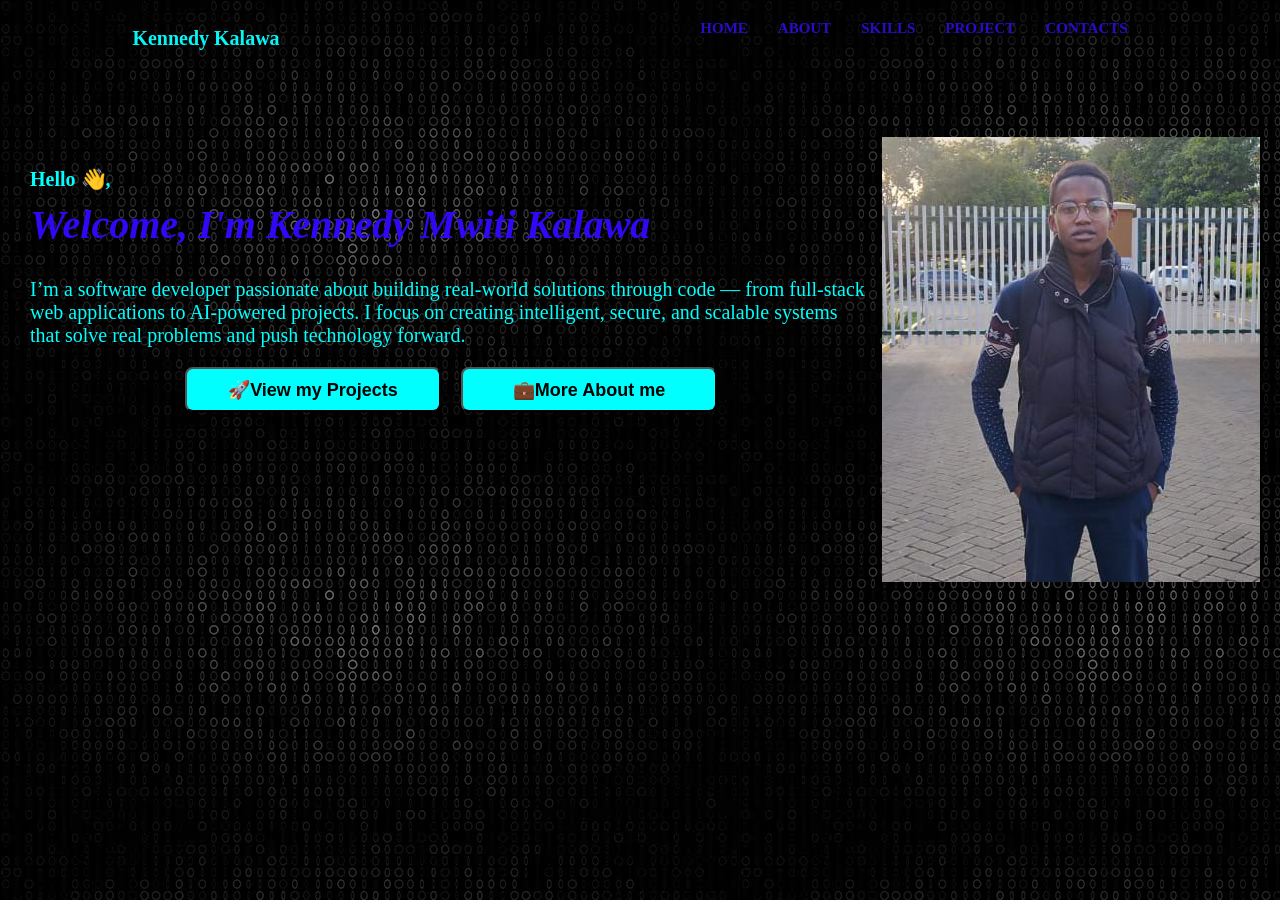
<file: index.html>
<!DOCTYPE html>
<html lang="en">
<head>
    <meta charset="UTF-8">
    <meta name="viewport" content="width=device-width, initial-scale=1.0">
    <title>Kenny Portfolio</title>
    <link rel="stylesheet" href="./portfolio.css">
</head>
<body>
     <section class="hero-section1">
        <p class="p1">Kennedy Kalawa</p>
        <!-- <div class="hero">
            <div class="name">
                
            </div> 
            </div> -->
            <div  class="nav-tags">
            <a href="#">Home</a>
            <a href="./About.html">About</a>
            <a href="./Skills.html">Skills</a>
            <a href="">Project</a>
            <a href="./Contacts.html">Contacts</a>
            </div>

        
     </section>
     <section class="section2">
        <div class="me">
            <h4>Hello 👋, </h4>
            <h2>Welcome, I'm Kennedy Mwiti Kalawa</h2>
            <p>I’m a software developer passionate about building real-world solutions through code — from full-stack web applications to AI-powered projects. I focus on creating intelligent, secure, and scalable systems that solve real problems and push technology forward.</p>
            <div class="button">
                <a href="./projects.html"><button class="btn">🚀View my Projects</button></a>
                <a href="./About.html"><button class="btn">💼More About me</button></a>
            </div>
        </div>
        <div class="my-img">
            <img src="./me.jpeg" alt="me">
        </div>
        
     </section>
</body>
</html>
</file>
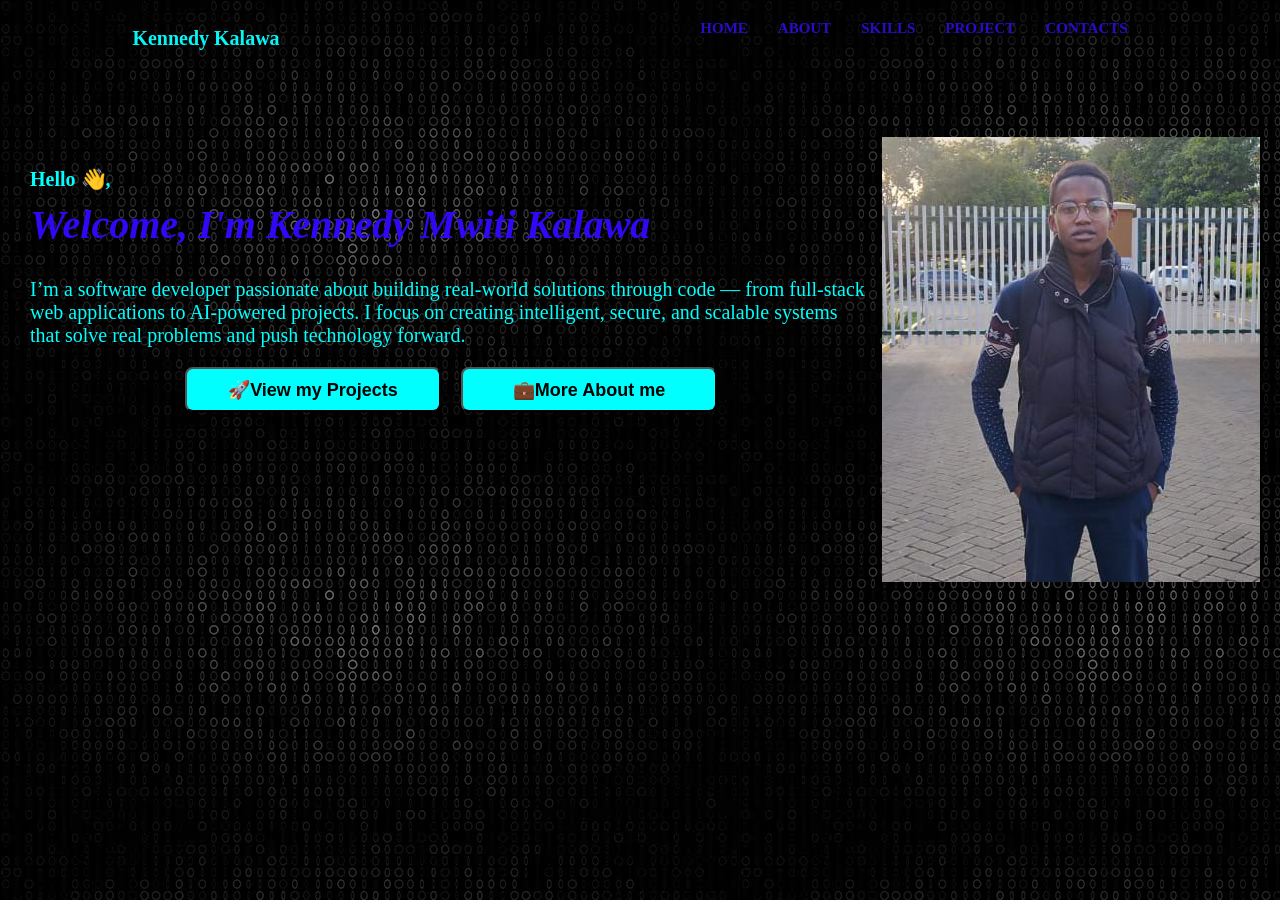
<file: Mon(10th)-Personal portfolio/index.html>
<!DOCTYPE html>
<html lang="en">
<head>
    <meta charset="UTF-8">
    <meta name="viewport" content="width=device-width, initial-scale=1.0">
    <title>Kenny Portfolio</title>
    <link rel="stylesheet" href="./portfolio.css">
</head>
<body>
     <section class="hero-section1">
        <p class="p1">Kennedy Kalawa</p>
        <!-- <div class="hero">
            <div class="name">
                
            </div> 
            </div> -->
            <div  class="nav-tags">
            <a href="#">Home</a>
            <a href="./About.html">About</a>
            <a href="./Skills.html">Skills</a>
            <a href="">Project</a>
            <a href="./Contacts.html">Contacts</a>
            </div>

        
     </section>
     <section class="section2">
        <div class="me">
            <h4>Hello 👋, </h4>
            <h2>Welcome, I'm Kennedy Mwiti Kalawa</h2>
            <p>I’m a software developer passionate about building real-world solutions through code — from full-stack web applications to AI-powered projects. I focus on creating intelligent, secure, and scalable systems that solve real problems and push technology forward.</p>
            <div class="button">
                <a href="./About.html"><button class="btn">🚀View my Projects</button></a>
                <a href="./About.html"><button class="btn">💼More About me</button></a>
            </div>
        </div>
        <div class="my-img">
            <img src="./me.jpeg" alt="me">
        </div>
        
     </section>
</body>
</html>
</file>
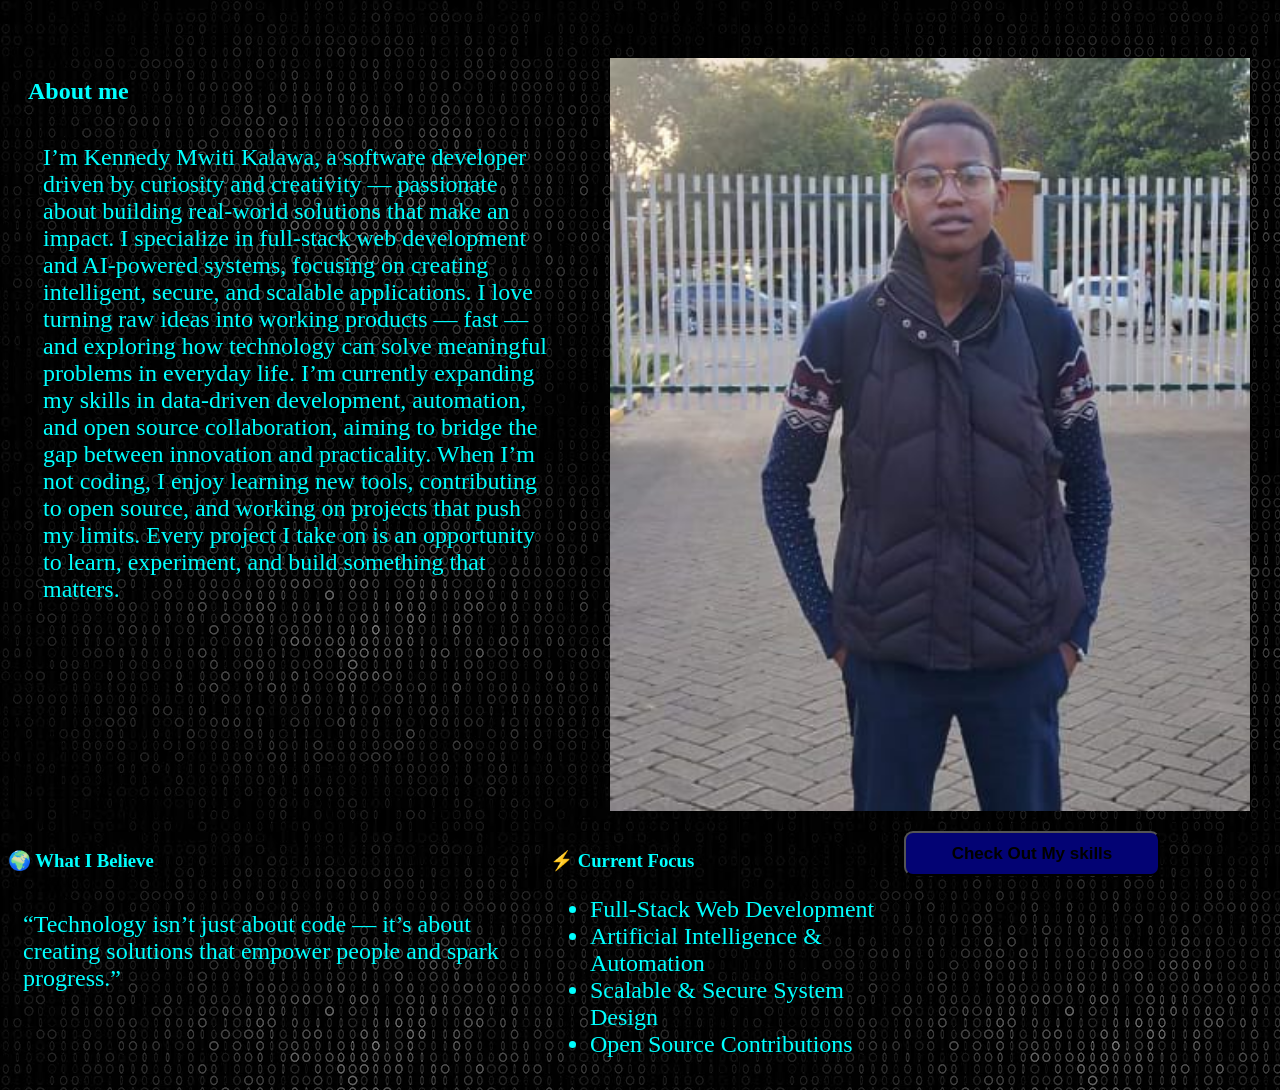
<file: About.html>
<!DOCTYPE html>
<html lang="en">
<head>
    <meta charset="UTF-8">
    <meta name="viewport" content="width=device-width, initial-scale=1.0">
    <title>About</title>
    <style>
        body{
            background-image: url("4.avif");
            /* display: flex; */
            width: 60vw;
        }
        .sect1{
            display: flex;
        }
        .p1{
            padding: 20px;
            margin-top: 30px ;
            color: aqua;
        }
        p{
            display: flex;
            justify-content: center;
            align-items: center;
            color: aqua;
            text-wrap: initial;
            width: 40vw;
            padding: 15px; ;
            gap: 26px;
            font-size: 24px;
            font-family: 'Times New Roman', Times, serif;
        }
        .me{
            display: flex;
            padding: 20px;
            margin-top: 30px ;
           
        }
        img{
             width: 50vw;
        }
        h3{
            color: aqua;
        }
        ul{
            color: aqua;
            font-size: 24px;
            font-family: 'Times New Roman', Times, serif;
        }
        .b-f{
            display: flex;
            width: 90vw;
        }
        button{
            cursor: pointer;
            width: 20vw;
            height: 5vh;
            border-radius: 9px;
            background-color: rgb(3, 3, 116);
            font-size: 17px;
            font-weight: 700;
        }
        button:hover{
            background-color: aqua;
        }
    </style>
</head>
<body>
    <div class="sect1">
    <div class="p1">
        <h2>About me</h2>
    <P>I’m Kennedy Mwiti Kalawa, a software developer driven by curiosity and creativity — passionate about building real-world solutions that make an impact.

I specialize in full-stack web development and AI-powered systems, focusing on creating intelligent, secure, and scalable applications. I love turning raw ideas into working products — fast — and exploring how technology can solve meaningful problems in everyday life.

I’m currently expanding my skills in data-driven development, automation, and open source collaboration, aiming to bridge the gap between innovation and practicality.

When I’m not coding, I enjoy learning new tools, contributing to open source, and working on projects that push my limits. Every project I take on is an opportunity to learn, experiment, and build something that matters.</P>
    </div>
    <div class="me">
        <img src="./me.jpeg" alt="me">
    </div>
    
</div>
<div class="b-f">
        <div>
            <h3>🌍 What I Believe</h3>
        <p>“Technology isn’t just about code — it’s about creating solutions that empower people and spark progress.”</p>
    </div>
        <div>
            <h3>⚡ Current Focus</h3>
    <ul>
        <li>Full-Stack Web Development</li>
        <li>Artificial Intelligence & Automation</li>
        <li>Scalable & Secure System Design</li>
        <li>Open Source Contributions</li>
    </ul>

        </div>
        <div>
            <a href="./Skills.html"><button>Check Out My skills</button></a>
        </div>
    </div>
</body>
</html>
</file>
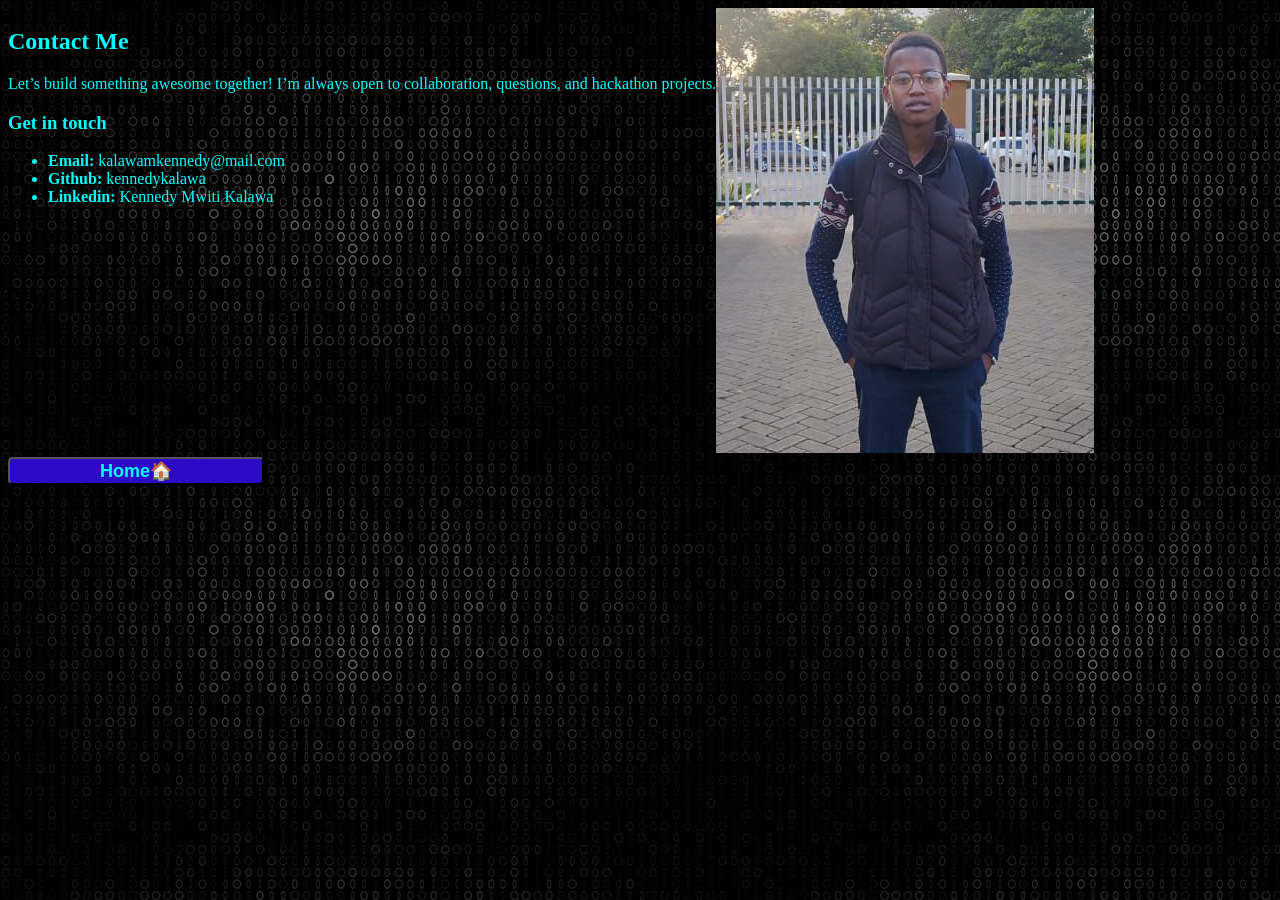
<file: Contacts.html>
<!DOCTYPE html>
<html lang="en">
<head>
    <meta charset="UTF-8">
    <meta name="viewport" content="width=device-width, initial-scale=1.0">
    <title>Document</title>
    <link rel="stylesheet" href="https://cdnjs.cloudflare.com/ajax/libs/font-awesome/6.5.1/css/all.min.css" integrity="sha512-DTOQO9RWCH3ppGqcWaEA1BIZOC6xxalwEsw9c2QQeAIftl+Vegovlnee1c9QX4TctnWMn13TZye+giMm8e2LwA==" crossorigin="anonymous" referrerpolicy="no-referrer" />
<style>
    body{
        background-image: url("./4.avif");
    }
    section{
        color: aqua;
        display: flex;
    }
   a{
    text-decoration: none;
    color: aqua;
   }
   a:hover{
    color: rgb(44, 10, 199);
   }
    button{
        width: 20vw;
        border-radius: 5px;
        background-color: rgb(44, 10, 199);
        font-size: 18px;
        font-weight: 700;
        color: aqua;
        cursor: pointer;

    }
    button:hover{
        background-color: aqua;
        color: rgb(44, 10, 199);
    }
</style>
</head>

<body>
    <section>
        <div>
    <h2>Contact Me</h2>
    <p>Let’s build something awesome together! I’m always open to collaboration, questions, and hackathon projects.</p>
    
    <div>
        <h3>Get in touch</h3>
        <p></p>
        <ul>
            <li><strong>Email:</strong> kalawamkennedy@mail.com</li>
            <li><strong>Github:</strong> <a href="https://github.com/kennedykalawa">kennedykalawa</a></li>
            <li><strong>Linkedin:</strong> <a href="https://www.linkedin.com/in/kennedy-mwiti-44a34b340/">Kennedy Mwiti Kalawa</a></li>
        </ul>
    </div>
    </div>
    <div>
        <img src="./me.jpeg" alt="me">
    </div>

    </section>
    <a href="./index.html"><button>Home🏠</button></a>
</body>
</html>
</file>
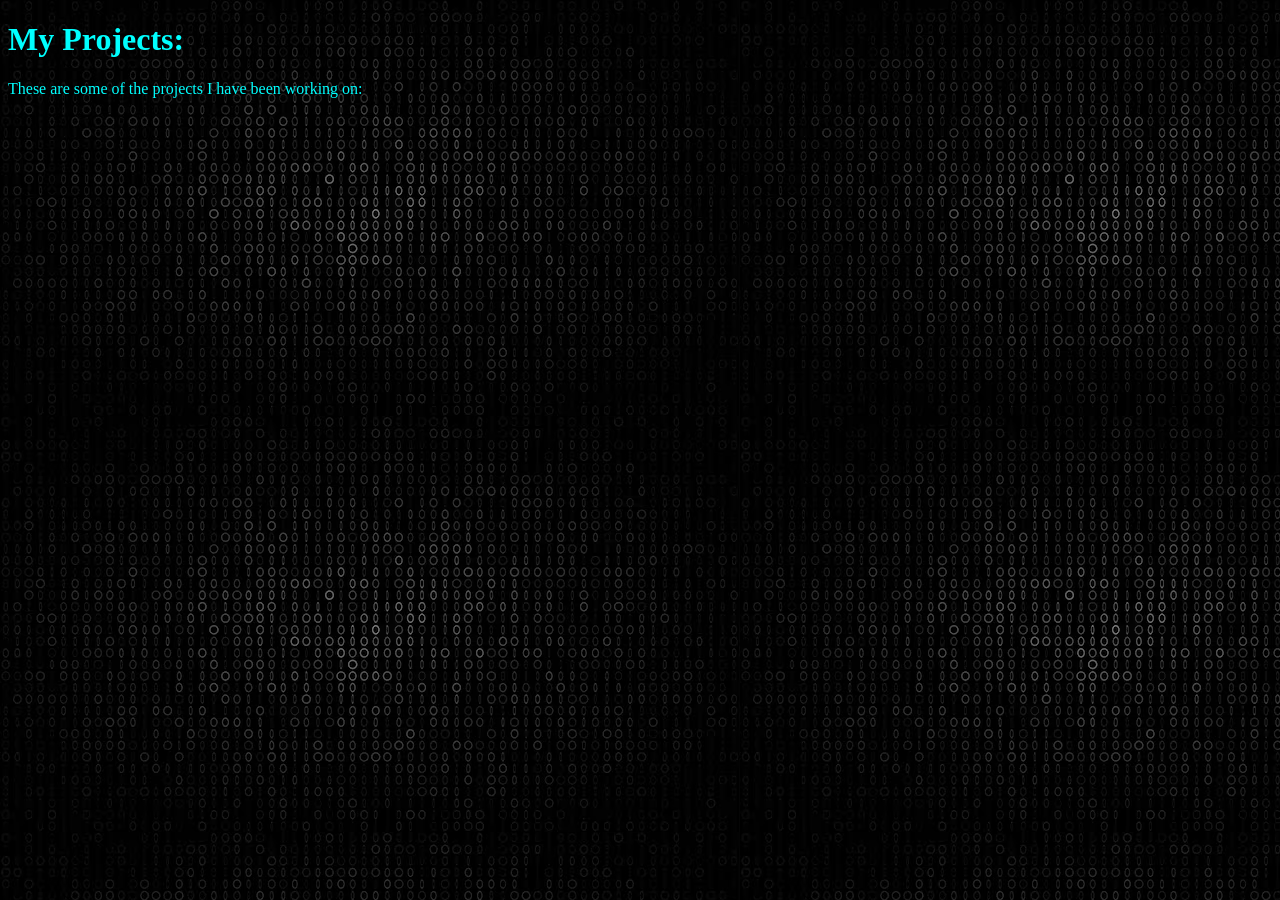
<file: projects.html>
<!DOCTYPE html>
<html lang="en">
<head>
    <meta charset="UTF-8">
    <meta name="viewport" content="width=device-width, initial-scale=1.0">
    <title>Document</title>
    <style>
        body{
            background-image: url("4.avif");
        }
       .hero{
        color: aqua;
       }
    </style>
</head>
<body>
    <div class="hero">
        <h1>My Projects:</h1>
        <p>These are some of the projects I have been working on:</p>
    </div>
    

</body>
</html>
</file>
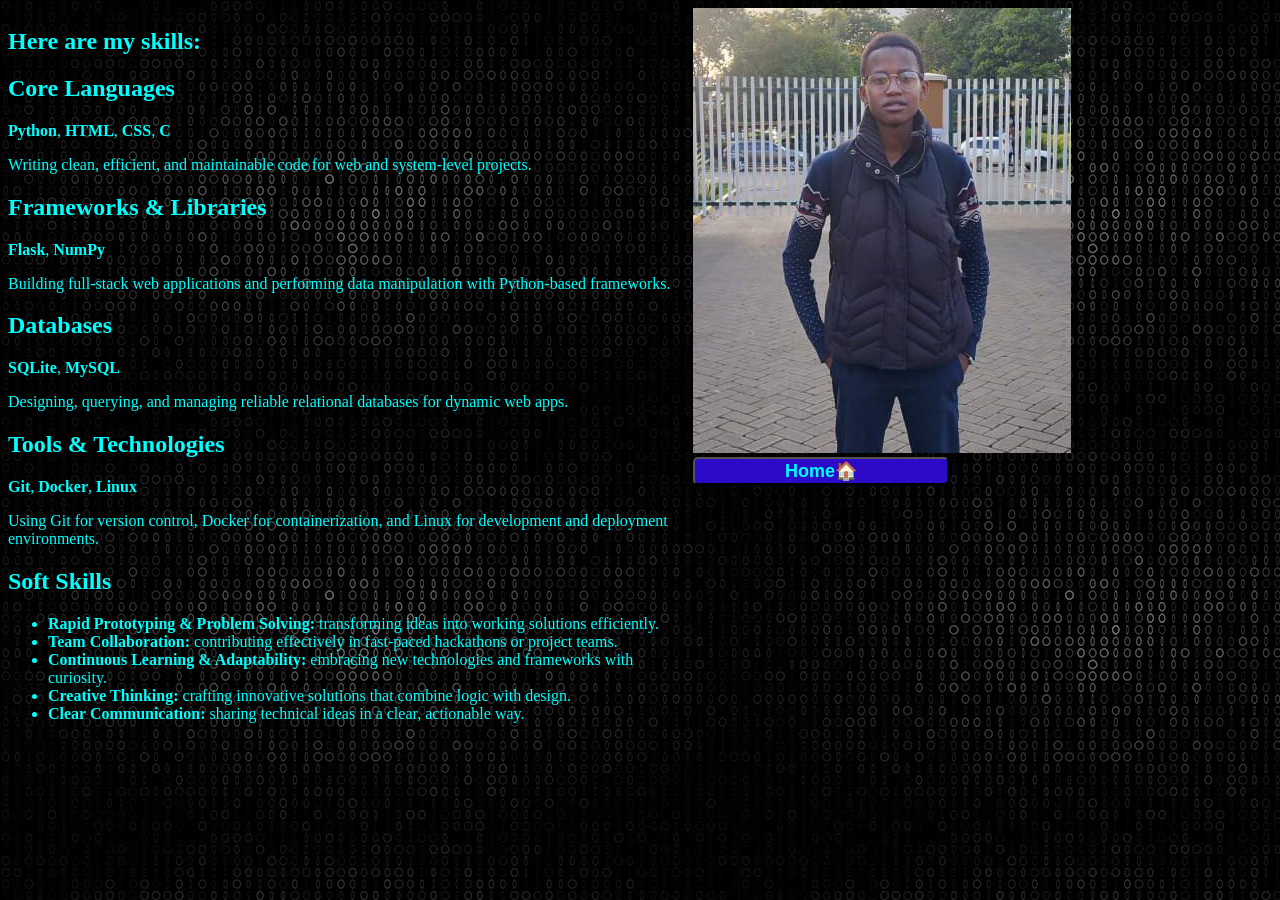
<file: Skills.html>
<!DOCTYPE html>
<html lang="en">
<head>
    <meta charset="UTF-8">
    <meta name="viewport" content="width=device-width, initial-scale=1.0">
    <title>Skills</title>
    <style>
        body{
            background-image: url("./4.avif");
            display: flex;
        }
        section{
            color: aqua;
        }
         button{
        width: 20vw;
        border-radius: 5px;
        background-color: rgb(44, 10, 199);
        font-size: 18px;
        font-weight: 700;
        color: aqua;
        cursor: pointer;

    }
    button:hover{
        background-color: aqua;
        color: rgb(44, 10, 199);
    }
    </style>
</head>
<body>
    <section>
        <h1>Here are my skills:</h1>

        <div class="core">
        
      <h2>Core Languages</h2>
      <p><strong>Python</strong>, <strong>HTML</strong>, <strong>CSS</strong>, <strong>C</strong> </p>
      <p>Writing clean, efficient, and maintainable code for web and system-level projects.</p>
    
        </div>
    <div>
       <h2>Frameworks & Libraries</h2>
      <p><strong>Flask</strong>, <strong>NumPy</strong></p>
      <p>Building full-stack web applications and performing data manipulation with Python-based frameworks.</p>
    </div>
    <div>
      <h2>Databases</h2>
      <p><strong>SQLite</strong>, <strong>MySQL</strong></p>
      <p>Designing, querying, and managing reliable relational databases for dynamic web apps.</p>
    
    </div>
    <div>
        <h2>Tools & Technologies</h2>
      <p><strong>Git</strong>, <strong>Docker</strong>, <strong>Linux</strong></p>
      <p>Using Git for version control, Docker for containerization, and Linux for development and deployment environments.</p>
    </div>
    <div>
        <h2>Soft Skills</h2>
      <ul>
        <li><strong>Rapid Prototyping & Problem Solving:</strong> transforming ideas into working solutions efficiently.</li>
        <li><strong>Team Collaboration:</strong> contributing effectively in fast-paced hackathons or project teams.</li>
        <li><strong>Continuous Learning & Adaptability:</strong> embracing new technologies and frameworks with curiosity.</li>
        <li><strong>Creative Thinking:</strong> crafting innovative solutions that combine logic with design.</li>
        <li><strong>Clear Communication:</strong> sharing technical ideas in a clear, actionable way.</li>
      </ul>
    </div>
    </section>
    <section>
        <img src="./me.jpeg" alt="me">
        <a href="./index.html"><button>Home🏠</button></a>
    </section>
</body>
</html>
</file>
<file: portfolio.css>
*{
    margin: 0;
    padding: 0;
    box-shadow: none;
}
body{
    cursor: pointer;
    background-image: url("./4.avif");
    font-size: 20px;
    height: 40vh;
}
.hero-section1{
    display: flex;
    justify-content: center;
    align-items: center;
    background-color: rgb(46, 77, 71);
    background-image: url("./4.avif");
}
.hero{
     display: flex;
    justify-content: center;
    align-items: center;
    gap: 20px;
}
.p1{
    display: flex;
    justify-content: left;
    align-items: left;
    margin-right: 60px;
    color: rgb(3, 247, 247);
    font-weight: 700;
}
.name{
     font-family: 'Times New Roman', Times, serif;
    font-size: 20px;
    justify-content: left;
    text-decoration: wavy;
    margin-right: 30px;

}
.nav-tags{
    text-decoration: none;
    font-family: 'Times New Roman', Times, serif;
    font-size: 15px;
    font-weight: 600;
    gap: 30px;
    padding: 20px;
    display: flex;
    justify-content: right;
    align-items: right;
    width: 60vw;
    

}
a{
    text-decoration: none;
    text-transform: uppercase;
    color: rgb(44, 10, 199);
}
a:hover{
    color: aqua;
}
.section2{
    display: flex;
    /* background-color: rgb(137, 186, 230); */
   margin: 20px;
   margin-top: 60px;
   padding-top: 20px;
   height: 70vh;
}
.me{
    gap: 15px;
    padding: 10px;
    margin-top: 20px;
   
}
h4{
    color: aqua;
    gap: 20px;
}
h2{
    gap: 20px;
    padding-top: 10px;
    padding-bottom: 10px;
    font-family: 'Times New Roman', Times, serif;
    font-style: italic;
    font-size: 40px;
    color: rgb(50, 7, 245);

}
p{
    margin-top: 20px;
    text-wrap: inherit;
    font-family: 'Times New Roman', Times, serif;
    color: aqua;

}
.button{
     display: flex;
    justify-content: center;
    align-items: center;
    gap: 20px;
    margin-top: 20px;
}
.btn{
    display: flex;
    justify-content: center;
    align-items: center;
    
    border-radius: 8px;
    width: 20vw;
    height: 5vh;
    font-weight: 600;
    font-size: 18px;
    font-family: sans-serif;
    
    background-color: aqua;
}
.btn:hover{
    color: aqua;
    background-color: rgb(44, 10, 199);
}
</file>
<file: Mon(10th)-Personal portfolio/portfolio.css>
*{
    margin: 0;
    padding: 0;
    box-shadow: none;
}
body{
    cursor: pointer;
    background-image: url("./4.avif");
    font-size: 20px;
    height: 40vh;
}
.hero-section1{
    display: flex;
    justify-content: center;
    align-items: center;
    background-color: rgb(46, 77, 71);
    background-image: url("./4.avif");
}
.hero{
     display: flex;
    justify-content: center;
    align-items: center;
    gap: 20px;
}
.p1{
    display: flex;
    justify-content: left;
    align-items: left;
    margin-right: 60px;
    color: rgb(3, 247, 247);
    font-weight: 700;
}
.name{
     font-family: 'Times New Roman', Times, serif;
    font-size: 20px;
    justify-content: left;
    text-decoration: wavy;
    margin-right: 30px;

}
.nav-tags{
    text-decoration: none;
    font-family: 'Times New Roman', Times, serif;
    font-size: 15px;
    font-weight: 600;
    gap: 30px;
    padding: 20px;
    display: flex;
    justify-content: right;
    align-items: right;
    width: 60vw;
    

}
a{
    text-decoration: none;
    text-transform: uppercase;
    color: rgb(44, 10, 199);
}
a:hover{
    color: aqua;
}
.section2{
    display: flex;
    /* background-color: rgb(137, 186, 230); */
   margin: 20px;
   margin-top: 60px;
   padding-top: 20px;
   height: 70vh;
}
.me{
    gap: 15px;
    padding: 10px;
    margin-top: 20px;
   
}
h4{
    color: aqua;
    gap: 20px;
}
h2{
    gap: 20px;
    padding-top: 10px;
    padding-bottom: 10px;
    font-family: 'Times New Roman', Times, serif;
    font-style: italic;
    font-size: 40px;
    color: rgb(50, 7, 245);

}
p{
    margin-top: 20px;
    text-wrap: inherit;
    font-family: 'Times New Roman', Times, serif;
    color: aqua;

}
.button{
     display: flex;
    justify-content: center;
    align-items: center;
    gap: 20px;
    margin-top: 20px;
}
.btn{
    display: flex;
    justify-content: center;
    align-items: center;
    
    border-radius: 8px;
    width: 20vw;
    height: 5vh;
    font-weight: 600;
    font-size: 18px;
    font-family: sans-serif;
    
    background-color: aqua;
}
.btn:hover{
    color: aqua;
    background-color: rgb(44, 10, 199);
}
</file>
